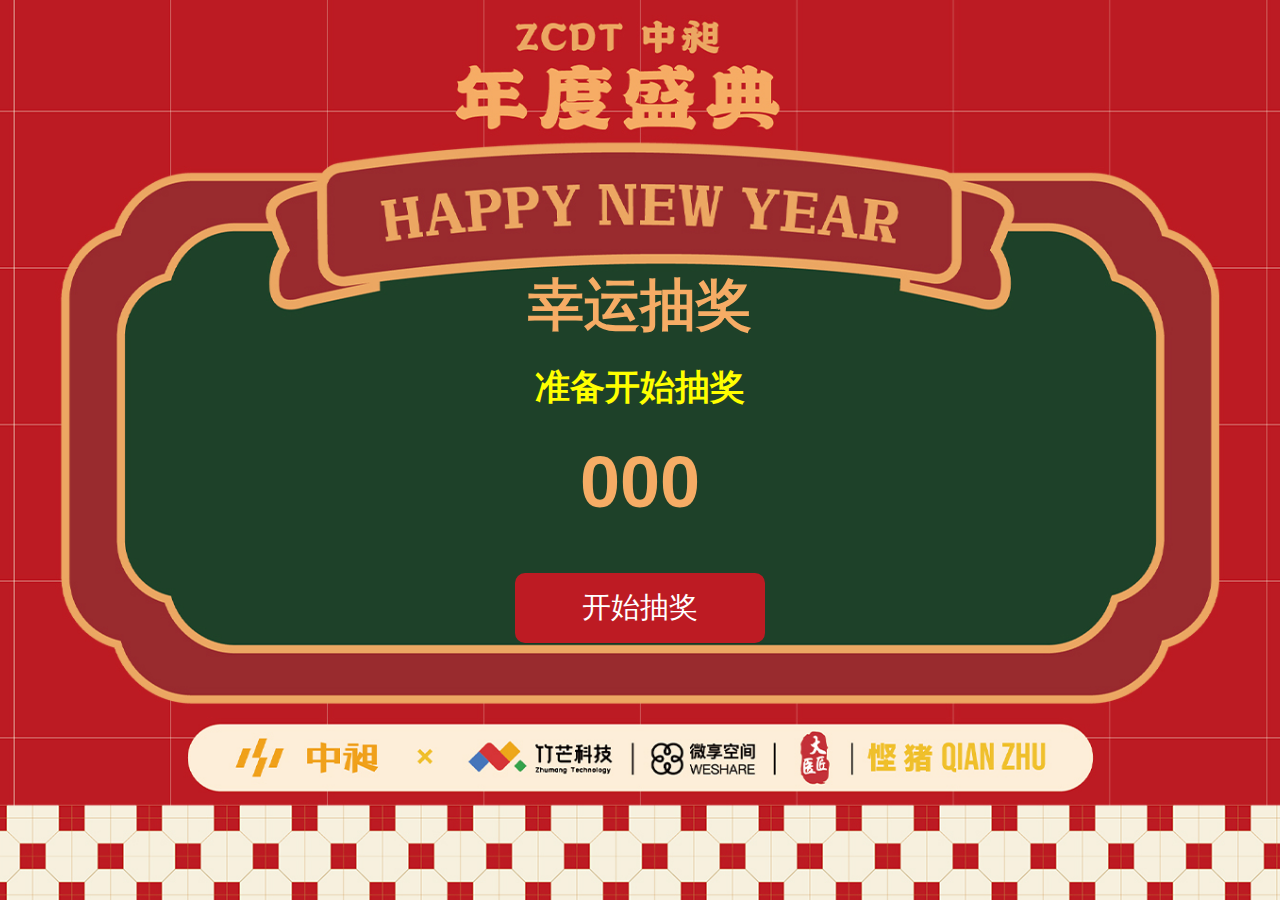
<file: index.html>
<!DOCTYPE html>
<html lang="en">
<head>
  <meta charset="UTF-8">
  <meta name="viewport" content="width=device-width, initial-scale=1.0">
  <title>幸运抽奖</title>
  <style>
    body {
      font-family: Arial, sans-serif;
      text-align: center;
      margin: 0;
      padding: 0;
      height: 100vh;
      display: flex;
      justify-content: center;
      align-items: center;
      background: url('1.jpg') no-repeat center center fixed; 
      background-size: cover;
    }
    .title {
      font-size: 3.5rem;
      margin: 10px 0;
      color: #f6ac65;
    }
    .subtitle {
      font-size: 2.2rem;
      font-weight: 900;
      margin: 20px 0;
      color: #ffff00;
    }
    .numbers {
      font-size: 4.5rem;
      font-weight: bold;
      margin: 30px 0;
      color: #f6ac65;
    }
    .button {
      padding: 15px 40px;
      font-size: 1.8rem;
      color: #FFFFFF;
      background-color: #bd1b23;
      border: none;
      border-radius: 10px;
      cursor: pointer;
      transition: background-color 0.3s, transform 0.2s;
      width: 250px;
      margin-top: 20px;
    }
    .button:hover {
      background-color: #ff5e7e;
      transform: scale(1.05);
    }
    .button[disabled] {
      opacity: 1;
    }
    .modal {
      display: none;
      position: fixed;
      top: 0;
      left: 0;
      width: 100%;
      height: 100%;
      justify-content: center;
      align-items: center;
    }
    .modal-content {
      background-color: #fff;
      padding: 20px;
      border-radius: 10px;
      text-align: center;
      width: 300px;
      box-shadow: 0 4px 8px rgba(0, 0, 0, 0.2);
    }
    .modal p {
      font-size: 1.5rem;
      margin: 20px 0;
    }
    .modal button {
      padding: 10px 25px;
      font-size: 1.2rem;
      cursor: pointer;
      background-color: #4CAF50;
      color: white;
      border: none;
      border-radius: 5px;
      margin: 10px;
      transition: background-color 0.3s;
    }
    .modal button:hover {
      background-color: #45a049;
    }
    .modal button#noButton {
      background-color: #f44336;
    }
    .modal button#noButton:hover {
      background-color: #e53935;
    }
  </style>
</head>
<body>
  <div>
    <h1 class="title">幸运抽奖</h1>
    <p class="subtitle" id="subtitle">准备开始抽奖</p>
    <div class="numbers" id="numbers">000</div>
    <button class="button" id="startButton">开始抽奖</button>
  </div>

  <!-- 音乐 -->
  <audio id="bgMusic" src="https://stream.556600.com/V/du_shen_chu_chang_yin_le521.mp3"></audio> <!-- 替换为实际的音乐文件路径 -->

  <!-- 弹窗 -->
  <div id="confirmationModal" class="modal">
    <div class="modal-content">
      <p>是否进行下一轮</p>
      <button id="yesButton">是</button>
      <button id="noButton">否</button>
    </div>
  </div>

  <script>
    let round = 1; // 当前轮次
    let numbers = [];
    for (let i = 1; i <= 100; i++) {
      numbers.push(i);
    }

    function shuffleArray(arr) {
      for (let i = arr.length - 1; i > 0; i--) {
        const j = Math.floor(Math.random() * (i + 1));
        [arr[i], arr[j]] = [arr[j], arr[i]];
      }
    }

    shuffleArray(numbers);

    function getSubtitle(round) {
      if (round === 1 || round === 2) return "500元现金红包";
      if (round === 3 || round === 4) return "1000元现金红包";
      if (round === 5) return "IPAD Air";
      if (round === 6) return "IPHONE 16";
      if (round >= 7) return "MACBOOK";
      return "准备开始抽奖";
    }

    function displayResults(results) {
      const numberDisplay = document.getElementById('numbers');
      numberDisplay.textContent = results.join(', ');
    }

    function disableButtonAndChangeText() {
      const startButton = document.getElementById('startButton');
      startButton.textContent = "下一轮";
      startButton.disabled = true;
    }

    function resetButton() {
      const startButton = document.getElementById('startButton');
      startButton.textContent = "开始抽奖";
      startButton.disabled = false;
    }

    function clearResults() {
      const numberDisplay = document.getElementById('numbers');
      numberDisplay.textContent = "000";
    }

    function openModal() {
      const modal = document.getElementById('confirmationModal');
      modal.style.display = "flex";
    }

    function closeModal() {
      const modal = document.getElementById('confirmationModal');
      modal.style.display = "none";
    }

    function proceedToNextRound() {
      const subtitleDisplay = document.getElementById('subtitle');
      subtitleDisplay.textContent = getSubtitle(round);
      clearResults();
      resetButton();
      closeModal();
    }

    // 控制音乐播放
    function playMusic() {
      const bgMusic = document.getElementById('bgMusic');
      bgMusic.play();
    }

    function stopMusic() {
      const bgMusic = document.getElementById('bgMusic');
      bgMusic.pause();
      bgMusic.currentTime = 0;
    }

    document.getElementById('startButton').addEventListener('click', () => {
      const numberDisplay = document.getElementById('numbers');
      const subtitleDisplay = document.getElementById('subtitle');
      const startButton = document.getElementById('startButton');
      let results = [];
      const duration = 5610;
      const interval = 50;
      let startTime = Date.now();

      if (startButton.textContent === "下一轮") {
        if (round > 7) {
          startButton.textContent = "抽奖结束";
          startButton.disabled = true;
          return;
        }
        openModal();
        return;
      }

      if (round === 1) {
        subtitleDisplay.textContent = getSubtitle(round);
      }

      playMusic(); // 播放音乐

      let timer = setInterval(() => {
        let elapsedTime = Date.now() - startTime;

        startButton.disabled = true;

        if (elapsedTime >= duration) {
          clearInterval(timer);
          stopMusic(); // 停止音乐

          if (round === 1 || round === 2 || round === 4) {
            results = numbers.splice(0, 5);
          } else if (round === 3) {
            results = numbers.splice(0, 5);
			
          } else {
            results = [numbers.shift()];
          }

          displayResults(results);

          round++;

          if (round > 7) {
            startButton.textContent = "抽奖结束";
            startButton.disabled = true;
          } else {
            startButton.textContent = "下一轮";
            startButton.disabled = false;
          }
        } else {
          numberDisplay.textContent = Math.floor(Math.random() * 100 + 1)
            .toString()
            .padStart(3, '0');
        }
      }, interval);
    });

    document.getElementById('yesButton').addEventListener('click', proceedToNextRound);
    document.getElementById('noButton').addEventListener('click', closeModal);
  </script>
</body>
</html>
</file>
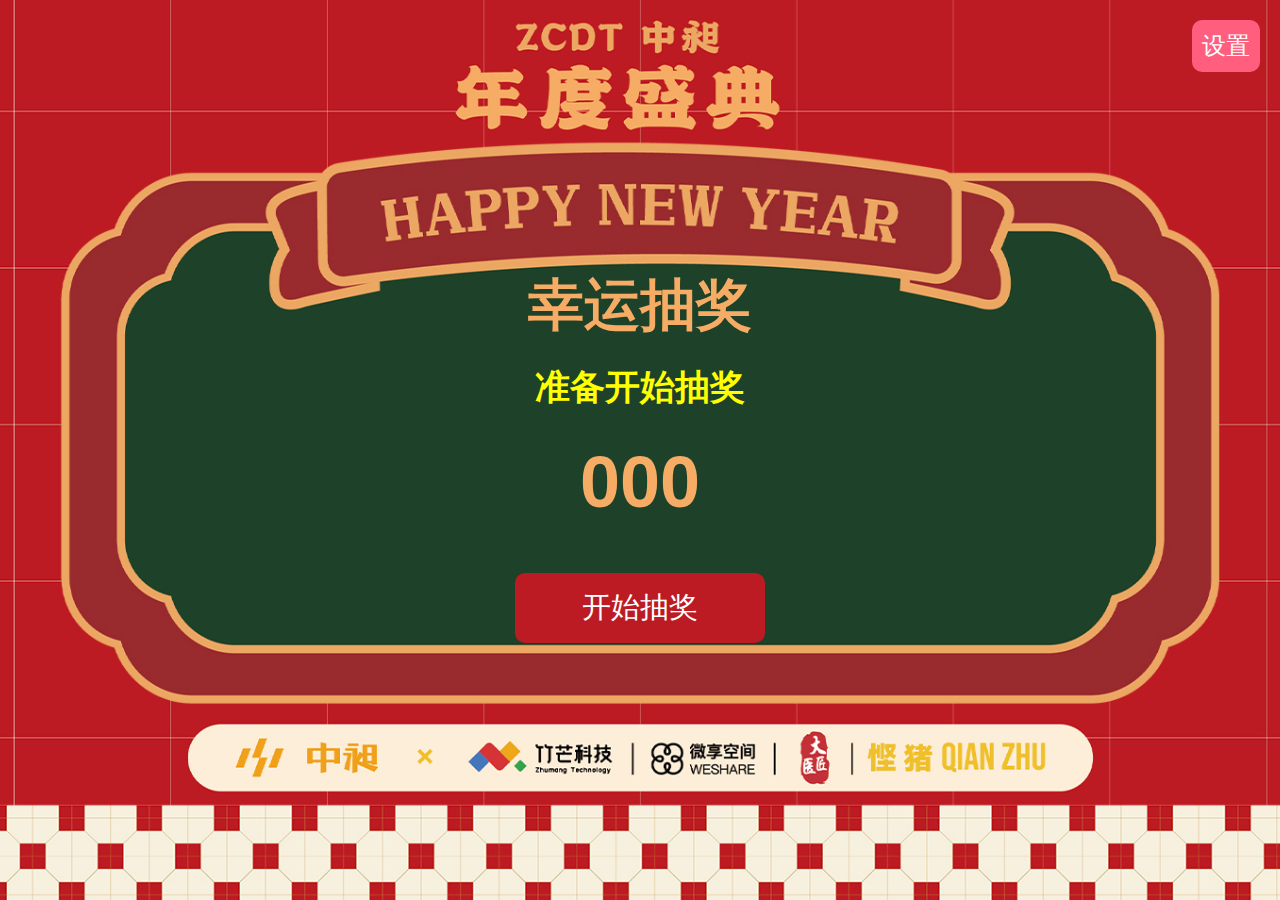
<file: dushen.html>
<!DOCTYPE html>
<html lang="en">
<head>
  <meta charset="UTF-8">
  <meta name="viewport" content="width=device-width, initial-scale=1.0">
  <title>抽奖网页</title>
  <style>
    body {
      font-family: Arial, sans-serif;
      text-align: center;
      margin: 0;
      padding: 0;
      height: 100vh;
      display: flex;
      justify-content: center;
      align-items: center;
      background: url('1.jpg') no-repeat center center fixed; /* 替换为实际图片路径 */
      background-size: cover;
    }
    .container {
      position: relative;
      width: 80%;
      max-width: 800px;
      text-align: center;
    }
    .title {
      font-size: 3.5rem;
      margin: 10px 0;
      color: #f6ac65;
    }
    .subtitle {
      font-size: 2.2rem;
      font-weight: 900;
      margin: 20px 0;
      color: #ffff00;
    }
    .numbers {
      font-size: 4.5rem;
      font-weight: bold;
      margin: 30px 0;
      color: #f6ac65;
    }
    .button {
      padding: 15px 40px;
      font-size: 1.8rem;
      color: #FFFFFF;
      background-color: #bd1b23;
      border: none;
      border-radius: 10px;
      cursor: pointer;
      transition: background-color 0.3s, transform 0.2s;
      width: 250px;
      margin-top: 20px;
    }
    .button:hover {
      background-color: #ff5e7e;
      transform: scale(1.05);
    }
    .button[disabled] {
      opacity: 1;
    }

    /* 设置面板样式 */
    .settings-panel {
      position: absolute;
      top: 0;
      right: 0;
      width: 250px;
      height: auto;
      background-color: white; /* 变为白色背景 */
      color: #333;
      padding: 20px;
      display: none;
      flex-direction: column;
      align-items: flex-start;
      border-radius: 10px;
      box-shadow: 0 4px 8px rgba(0, 0, 0, 0.3);
    }
    .settings-panel.open {
      display: flex;
    }
    .settings-panel input,
    .settings-panel select {
      margin: 10px 0;
      padding: 10px;
      font-size: 1.2rem;
      border-radius: 5px;
      border: 1px solid #ddd;
    }
    .settings-panel button {
      padding: 10px 20px;
      font-size: 1.2rem;
      cursor: pointer;
      background-color: #4CAF50;
      color: white;
      border: none;
      border-radius: 5px;
      margin-top: 20px;
      transition: background-color 0.3s;
    }
    .settings-panel button:hover {
      background-color: #45a049;
    }

    .toggle-button {
      position: absolute;
      top: 20px;
      right: 20px;
      font-size: 1.5rem;
      background-color: #ff5e7e;
      color: #fff;
      border: none;
      border-radius: 10px;
      padding: 10px;
      cursor: pointer;
      transition: background-color 0.3s;
    }
    .toggle-button:hover {
      background-color: #e04a58;
    }

    /* 导入号码弹窗 */
    .import-dialog {
      position: fixed;
      top: 0;
      left: 0;
      right: 0;
      bottom: 0;
      background-color: rgba(0, 0, 0, 0.5);
      display: none;
      justify-content: center;
      align-items: center;
      z-index: 1000;
    }
    .import-dialog.open {
      display: flex;
    }
    .import-dialog-content {
      background-color: white;
      padding: 20px;
      border-radius: 10px;
      width: 400px;
      max-height: 400px;
      overflow-y: auto;
    }
    .import-dialog-content textarea {
      width: 100%;
      height: 200px;
      font-size: 1.2rem;
      padding: 10px;
      border-radius: 5px;
      border: 1px solid #ddd;
    }
    .import-dialog-content button {
      padding: 10px 20px;
      font-size: 1.2rem;
      cursor: pointer;
      background-color: #4CAF50;
      color: white;
      border: none;
      border-radius: 5px;
      margin-top: 20px;
      transition: background-color 0.3s;
    }
    .import-dialog-content button:hover {
      background-color: #45a049;
    }
    .close-import-dialog {
      font-size: 1.5rem;
      background-color: #e04a58;
      color: white;
      border: none;
      padding: 10px 20px;
      border-radius: 5px;
      cursor: pointer;
      transition: background-color 0.3s;
      margin-top: 10px;
      display: inline-block;
    }
    .close-import-dialog:hover {
      background-color: #c13b44;
    }
  </style>
</head>
<body>
  <div class="container">
    <h1 class="title">幸运抽奖</h1>
    <p class="subtitle" id="subtitle">准备开始抽奖</p>
    <div class="numbers" id="numbers">000</div>
    <button class="button" id="startButton" disabled>开始抽奖</button>
  </div>

  <!-- 设置面板 -->
  <div id="settingsPanel" class="settings-panel">
    <h2>设置抽奖</h2>
    <div>
      <label for="prizeInput">每轮奖品:</label>
      <input type="text" id="prizeInput" placeholder="输入奖品名称">
    </div>
    <div>
      <label for="winnersInput">中奖人数:</label>
      <input type="number" id="winnersInput" value="1" min="1">
    </div>
    <button id="saveSettingsButton">保存设置</button>
    <button id="importNumbersButton">导入号码</button>
  </div>

  <button class="toggle-button" id="toggleSettingsButton">设置</button>

  <!-- 导入号码弹窗 -->
  <div id="importDialog" class="import-dialog">
    <div class="import-dialog-content">
      <h2>导入号码</h2>
      <textarea id="importTextarea" placeholder="每行一个号码"></textarea>
      <button id="importButton">导入</button>
      <button class="close-import-dialog" id="closeImportDialog">关闭</button>
    </div>
  </div>

  <!-- 音乐 -->
  <audio id="bgMusic" src="https://stream.556600.com/V/du_shen_chu_chang_yin_le521.mp3"></audio> <!-- 替换为实际的音乐文件路径 -->

  <script>
    let round = 1;
    let numbers = [];
    let winnersCount = 1;
    let prize = "奖品名称";
    let validNumbers = [];

    for (let i = 1; i <= 100; i++) {
      numbers.push(i);
    }

    function shuffleArray(arr) {
      for (let i = arr.length - 1; i > 0; i--) {
        const j = Math.floor(Math.random() * (i + 1));
        [arr[i], arr[j]] = [arr[j], arr[i]];
      }
    }

    shuffleArray(numbers);

    function displayResults(results) {
      const numberDisplay = document.getElementById('numbers');
      numberDisplay.textContent = results.join(', ');
    }

    function resetButton() {
      const startButton = document.getElementById('startButton');
      startButton.textContent = "开始抽奖";
      startButton.disabled = false;
    }

    function clearResults() {
      const numberDisplay = document.getElementById('numbers');
      numberDisplay.textContent = "000";
    }

    function playMusic() {
      const bgMusic = document.getElementById('bgMusic');
      bgMusic.play();
    }

    function stopMusic() {
      const bgMusic = document.getElementById('bgMusic');
      bgMusic.pause();
      bgMusic.currentTime = 0;
    }

    // 检查中奖人数是否大于剩余号码
    function checkWinnersCount() {
      if (winnersCount > validNumbers.length) {
        alert("中奖人数不能大于剩余的可用号码！");
        return false;
      }
      return true;
    }

    // 切换设置面板显示/隐藏
    document.getElementById('toggleSettingsButton').addEventListener('click', () => {
      const settingsPanel = document.getElementById('settingsPanel');
      settingsPanel.classList.toggle('open');
    });

    // 保存设置
    document.getElementById('saveSettingsButton').addEventListener('click', () => {
      const prizeInput = document.getElementById('prizeInput').value;
      const winnersInput = document.getElementById('winnersInput').value;

      prize = prizeInput || "奖品名称";
      winnersCount = parseInt(winnersInput) || 1;

      // 检查中奖人数
      if (!checkWinnersCount()) return;

      // 更新奖品名称
      const subtitleDisplay = document.getElementById('subtitle');
      subtitleDisplay.textContent = prize;

      alert("设置已保存!");

      // 确保按钮可以继续使用
      resetButton();
    });

    // 导入号码按钮
    document.getElementById('importNumbersButton').addEventListener('click', () => {
      document.getElementById('importDialog').classList.add('open');
    });

    // 导入号码功能
    document.getElementById('importButton').addEventListener('click', () => {
      const importTextarea = document.getElementById('importTextarea').value;
      validNumbers = importTextarea.split('\n').map(num => parseInt(num.trim(), 10)).filter(num => !isNaN(num));
      alert("号码导入成功!");
      document.getElementById('importDialog').classList.remove('open');
      resetButton(); // 确保按钮可以继续使用
    });

    // 关闭导入号码弹窗
    document.getElementById('closeImportDialog').addEventListener('click', () => {
      document.getElementById('importDialog').classList.remove('open');
    });

    // 点击开始抽奖
    document.getElementById('startButton').addEventListener('click', () => {
      const numberDisplay = document.getElementById('numbers');
      const subtitleDisplay = document.getElementById('subtitle');
      let results = [];
      const duration = 5610; // 动画持续时间 3秒
      const interval = 50; // 每50ms刷新一次数字
      let startTime = Date.now();
      playMusic();

      // 检查中奖人数是否大于剩余号码
      if (!checkWinnersCount()) {
        return; // 不继续抽奖
      }

      let timer = setInterval(() => {
        let elapsedTime = Date.now() - startTime;

        if (elapsedTime >= duration) {
          clearInterval(timer);

          if (validNumbers.length > 0) {
            results = [];
            for (let i = 0; i < winnersCount; i++) {
              results.push(validNumbers.splice(Math.floor(Math.random() * validNumbers.length), 1)[0]);
            }
          } else {
            results = [numbers.shift()];
          }

          subtitleDisplay.textContent = prize;

          displayResults(results);

          // 判断号码是否抽完
          if (validNumbers.length === 0) {
            document.getElementById('startButton').disabled = true;
            document.getElementById('startButton').textContent = "号码已抽完";
          }
          stopMusic();
        } else {
          numberDisplay.textContent = Math.floor(Math.random() * 100) + 1;
        }
      }, interval);
    });
  </script>
</body>
</html>
</file>
